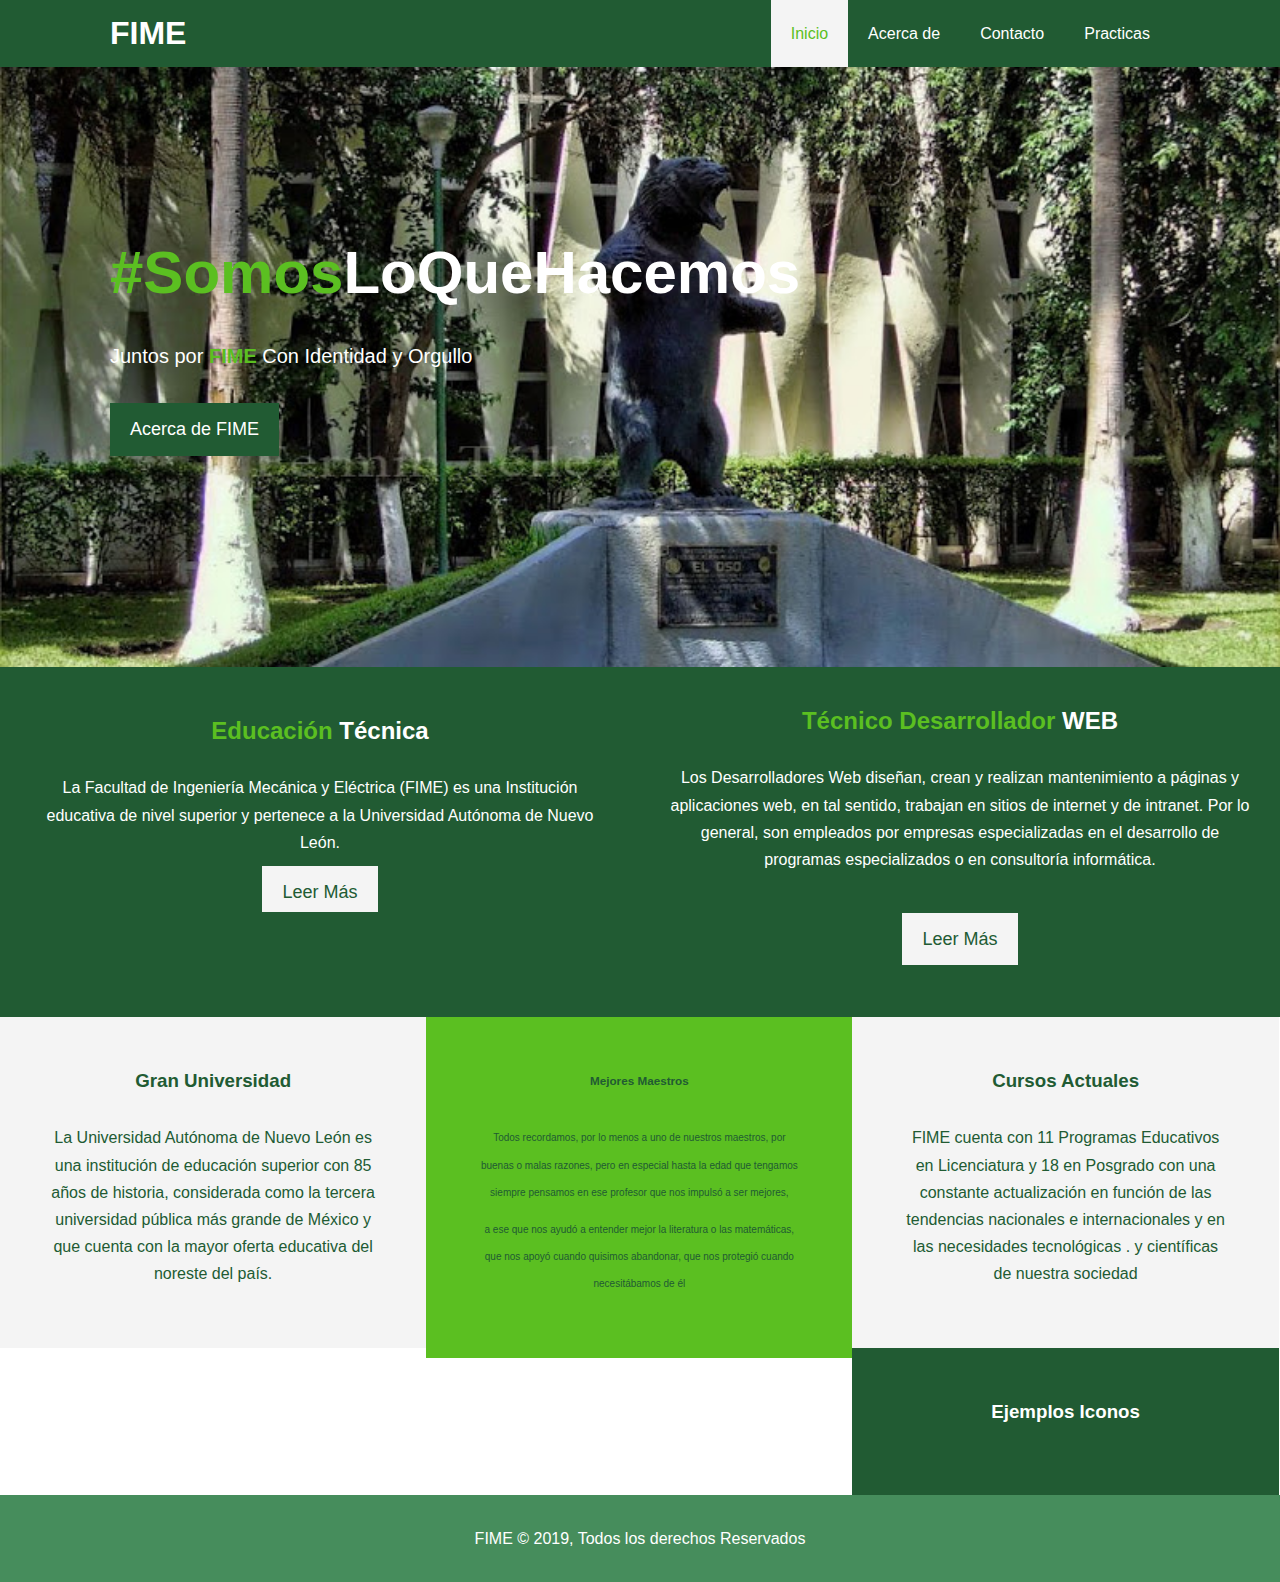
<file: index.html>
<!DOCTYPE html>
<html lang="en">
<head>
  <meta charset="UTF-8">
  <meta name="viewport" content="width=device-width, initial-scale=1.0">
  <meta http-equiv="X-UA-Compatible" content="ie=edge">
  <meta name="description" content="Ante Proyecto">
  <meta name="keywords" content="university, facultad, ingenieria, mecanica, electrica">
  <title>FIME | Educación Técnica</title>
  <link rel="stylesheet" type="text/css" href="./css/styles.css">
 <link rel="stylesheet" type="text/css" media="screen and (max-width: 768px)" href="./css/mobile.css">
</head>
<body>
  <header>
    <nav id="navbar">
      <div class="container">
        <h1 class="logo" title="FIME Educación Técnica"><a href="./index.html">FIME</a></h1>
        <ul>
          <li><a class="current" href="./index.html">Inicio</a></li>
          <li><a href="./about.html">Acerca de</a></li>
          <li><a href="./contact.html">Contacto</a></li>
          <li><a href="./practicas.html">Practicas</a></li>
        </ul>
      </div>
    </nav>
    <div id="welcome">
      <div class="container">
        <div class="welcome-content">
          <h1><span class="text-primary">#Somos</span>LoQueHacemos</h1>
          <p class="lead">Juntos por <span class="text-primary"><b>FIME</b></span> Con Identidad y Orgullo</p>
          <a href="./about.html" class="btn">Acerca de FIME</a>
        </div>
      </div>
    </div>
  </header>

  <section id="home-info" class="bg-dark">
    <div class="info-img"></div>
    <div class="info-content1">
      <h2>
        <span class="text-primary">Educación</span> Técnica
      </h2>
      <p>La Facultad de Ingeniería Mecánica y Eléctrica (FIME) es una Institución educativa de nivel superior y pertenece a la Universidad Autónoma de Nuevo León.</p>
      <a href="./about.html" class="btn btn-light">Leer Más</a>
    </div>

    <div class="info-content">
      <h2>
        <span class="text-primary">Técnico Desarrollador</span> WEB
      </h2>
      <p>Los Desarrolladores Web diseñan, crean y realizan mantenimiento a páginas y aplicaciones web, en tal sentido, trabajan en sitios de internet y de intranet. Por lo general, son empleados por empresas especializadas en el desarrollo de programas especializados o en consultoría informática.</p>
      <a href="./practicas.html" class="btn btn-light">Leer Más</a>
    </div>

  </section>
<!-- https://fontawesome.com/icons-->
  <section id="features">
    <div class="box bg-light">
      <i class="fas fa-university fa-3x"></i>
      <h3>Gran Universidad</h3>
      <p>La Universidad Autónoma de Nuevo León es una institución de educación superior con 85 años de historia, considerada como la tercera universidad pública más grande de México y que cuenta con la mayor oferta educativa del noreste del país.</p>
    </div>
   
  
    <div class="box bg-primary">
  <i class="fab fa-apple fa-3x"></i>
      <h3>Mejores Maestros</h3>
      <p>Todos recordamos, por lo menos a uno de nuestros maestros, por buenas o malas razones, pero en especial hasta la edad que tengamos siempre pensamos en ese profesor que nos impulsó a ser mejores,</p>
    <p> a ese que nos ayudó a entender mejor la literatura o las matemáticas, que nos apoyó cuando quisimos abandonar, que nos protegió cuando necesitábamos de él</p>
    </div>
    <div class="box bg-light">
      <i class="fab fa-angular fa-3x"></i>
      <h3>Cursos Actuales</h3>
      <p>FIME cuenta con 11 Programas Educativos en Licenciatura y 18 en Posgrado con una constante actualización en función de las tendencias nacionales e internacionales y en las necesidades tecnológicas .
y científicas de nuestra sociedad</p>
    </div>
  
    <div class="box bg-dark">
        <h3>Ejemplos Iconos </h3>
<i class="fab fa-android fa-3x"></i>
<i class="fab fa-avianex fa-3x"></i>
<i class="fas fa-baseball-ball fa-3x"></i>
<i class="fas fa-battery-full fa-3x"></i>
<i class="fas fa-bomb fa-3x"></i>
<i class="fas fa-bone fa-3x"></i>
<i class="fab fa-bluetooth fa-3x"></i>
<i class="fas fa-bug fa-3x"></i>
<i class="fas fa-building fa-3x"></i>
<i class="fas fa-car-alt fa-3x"></i>
</div>
  </section>
    <div class="clr"></div>
  <footer id="main-footer">
    <p>FIME &copy; 2019, Todos los derechos Reservados</p>
  </footer> 
</body>
</html>
</file>
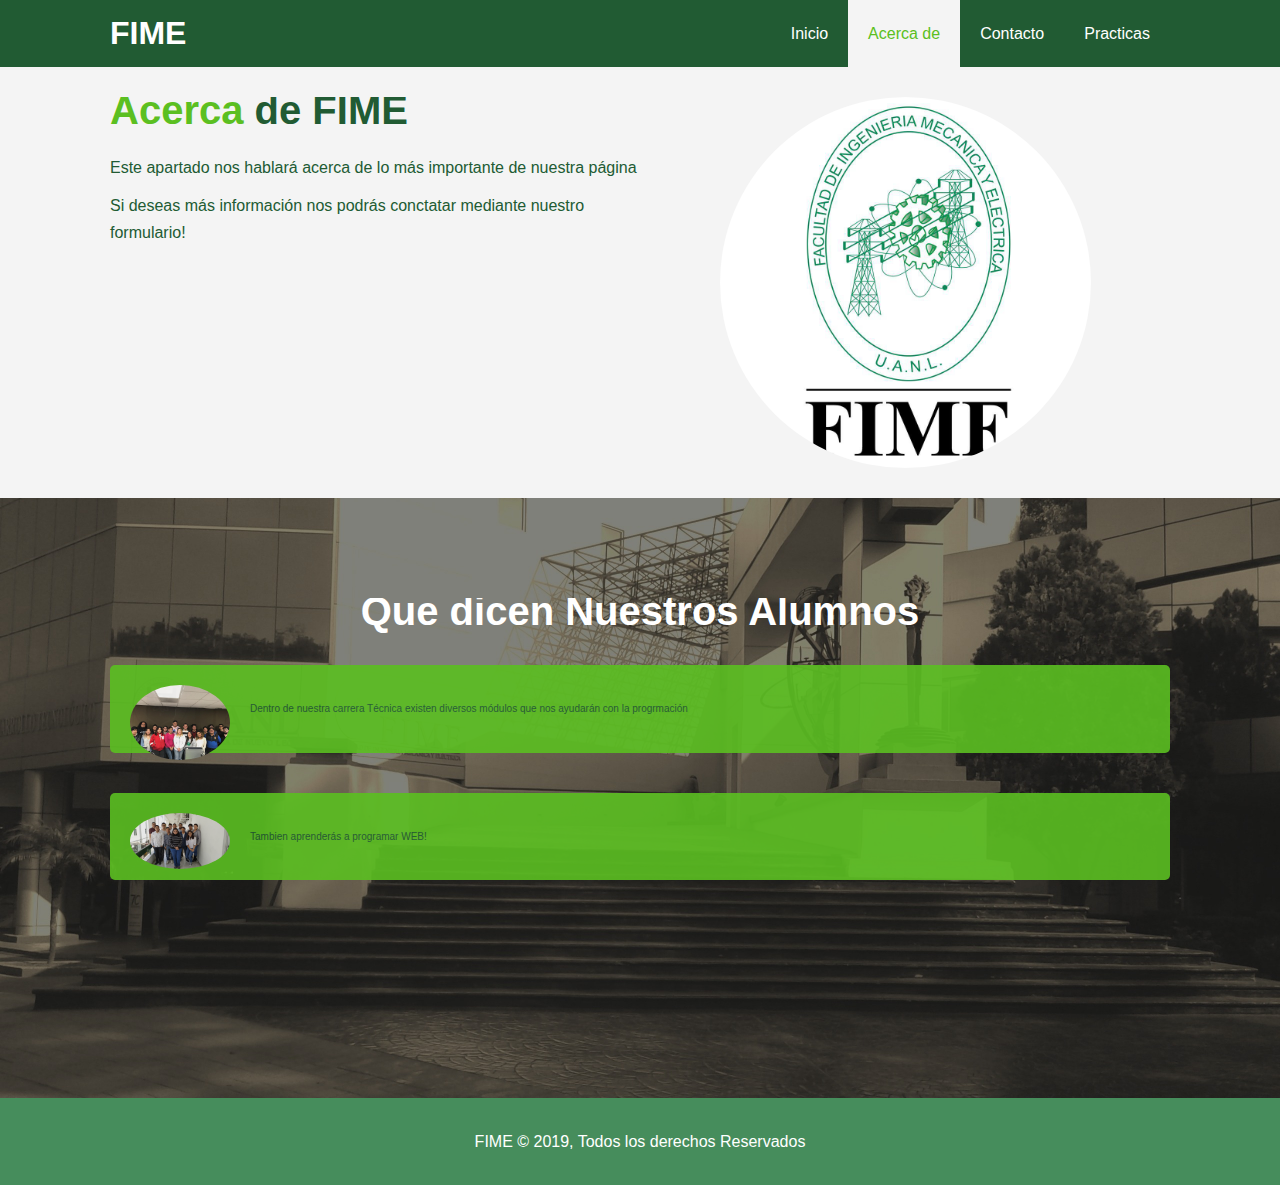
<file: about.html>
<!DOCTYPE html>
<html lang="en">
<head>
  <meta charset="UTF-8">
  <meta name="viewport" content="width=device-width, initial-scale=1.0">
  <meta http-equiv="X-UA-Compatible" content="ie=edge">
  <meta name="description" content="FIME Educación Técnica">
  <meta name="keywords" content="university, facultad, ingenieria, mecanica, electrica">
  <title>FIME | Acerca de</title>
  <link rel="stylesheet" type="text/css" href="./css/styles.css">
</head>
<body>
  <header>
    <nav id="navbar">
      <div class="container">
        <h1 class="logo" title="FIME Educación Técnica"><a href="./index.html">FIME</a></h1>
        <ul>
          <li><a href="./index.html">Inicio</a></li>
          <li><a class="current" href="./about.html">Acerca de</a></li>
          <li><a href="./contact.html">Contacto</a></li>
          <li><a href="./practicas.html">Practicas</a></li>
        </ul>
      </div>
    </nav>

  </header>

  <section id="about-info" class="bg-light py-3">
    <div class="container">
      <div class="info-left">
        <h1 class="l-heading"><span class="text-primary">Acerca</span> de FIME</h1>
        <p>Este apartado nos hablará acerca de lo más importante de nuestra página</p>
        <p>Si deseas más información nos podrás conctatar mediante nuestro formulario!</p>
      </div>
      <div class="info-right">
        <img src="./imagenes/logo_fime.jpg" alt="fime">
      </div>
    </div>
  </section>

  <div class="clr"></div>

  <section id="testimonials" class="py-3">
    <div class="container">
      <h2 class="l-heading">Que dicen Nuestros Alumnos</h2>
      <div class="testimonial bg-primary">
        <img src="./imagenes/gpo1.jpg" alt="Sab">
        <p>Dentro de nuestra carrera Técnica existen diversos módulos que nos ayudarán con la progrmación</p>
      </div>
      <div class="testimonial bg-primary">
        <img src="./imagenes/gpo2.jpg" alt="Dom">
        <p>Tambien aprenderás a programar WEB!</p>
      </div>
    </div>
  </section>

  <footer id="main-footer">
    <p>FIME &copy; 2019, Todos los derechos Reservados</p>
  </footer>
</body>
</html>
</file>
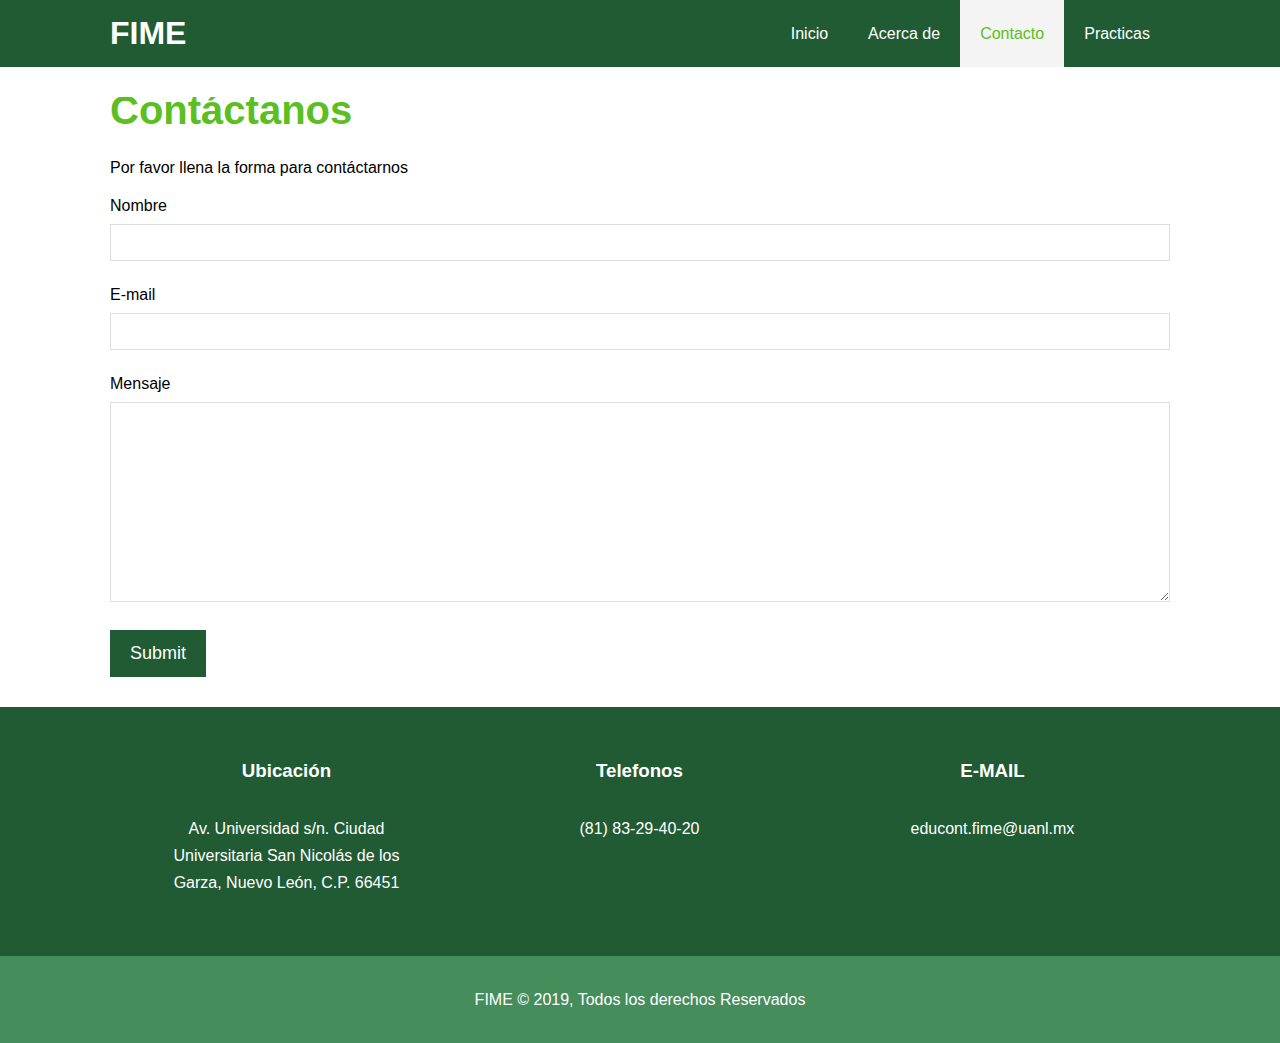
<file: contact.html>
<!DOCTYPE html>
<html lang="en">
<head>
  <meta charset="UTF-8">
  <meta name="viewport" content="width=device-width, initial-scale=1.0">
  <meta http-equiv="X-UA-Compatible" content="ie=edge">
  <meta name="description" content="FIME Educación Técnica">
  <meta name="keywords" content="university, facultad, ingenieria, mecanica, electrica">
  <title>FIME | Contact</title>
  <link rel="stylesheet" href="https://use.fontawesome.com/releases/v5.7.2/css/all.css" integrity="sha384-fnmOCqbTlWIlj8LyTjo7mOUStjsKC4pOpQbqyi7RrhN7udi9RwhKkMHpvLbHG9Sr" crossorigin="anonymous">
  <link rel="stylesheet" type="text/css" href="./css/styles.css">
</head>
<body>
    <form action="mailto:correo" method="post" enctype="Text/plain">
  <header>
    <nav id="navbar">
      <div class="container">
        <h1 class="logo" title="FIME Educación Técnica"><a href="./index.html">FIME</a></h1>
        <ul>
          <li><a href="./index.html">Inicio</a></li>
          <li><a href="./about.html">Acerca de</a></li>
          <li><a class="current" href="./contact.html">Contacto</a></li>
            <li><a href="./practicas.html">Practicas</a></li>
        </ul>
      </div>
    </nav>
  </header>

  <section id="contact-form" class="py-3">
    <div class="container">
      <h1 class="l-heading"><span class="text-primary">Contáctanos</span></h1>
      <p>Por favor llena la forma para contáctarnos</p>
      <form action="#">
        <div class="form-group">
          <label for="name">Nombre</label>
          <input type="text" name="name" id="name">
        </div>
        <div class="form-group">
          <label for="name">E-mail</label>
          <input type="email" name="email" id="email">
        </div>
        <div class="form-group">
          <label for="name">Mensaje</label>
          <textarea type="text" name="mensaje" id="mensaje"></textarea>
        </div>
        <button type="submit" class="btn">Submit</button>
      </form>
    </div>
  </section>

  <section id="contact-info" class="bg-dark">
    <div class="container">
      <div class="box">
        <i class="fas fa-map fa-5x"></i>
        <h3>Ubicación</h3>
        <p>Av. Universidad s/n. Ciudad Universitaria San Nicolás de los Garza, Nuevo León, C.P. 66451</p>
      </div>
      <div class="box">
        <i class="fas fa-phone fa-1x"></i>
        <h3>Telefonos</h3>
        <p>(81) 83-29-40-20</p>
      </div>
      <div class="box">
        <i class="fas fa-envelope fa-3x"></i>
        <h3>E-MAIL</h3>
        <p>educont.fime@uanl.mx</p>
      </div>
    </div>
  </section>

  <div class="clr"></div>

  <footer id="main-footer">
    <p>FIME &copy; 2019, Todos los derechos Reservados</p>
  </footer>
</form>
</body>
</html>
</file>
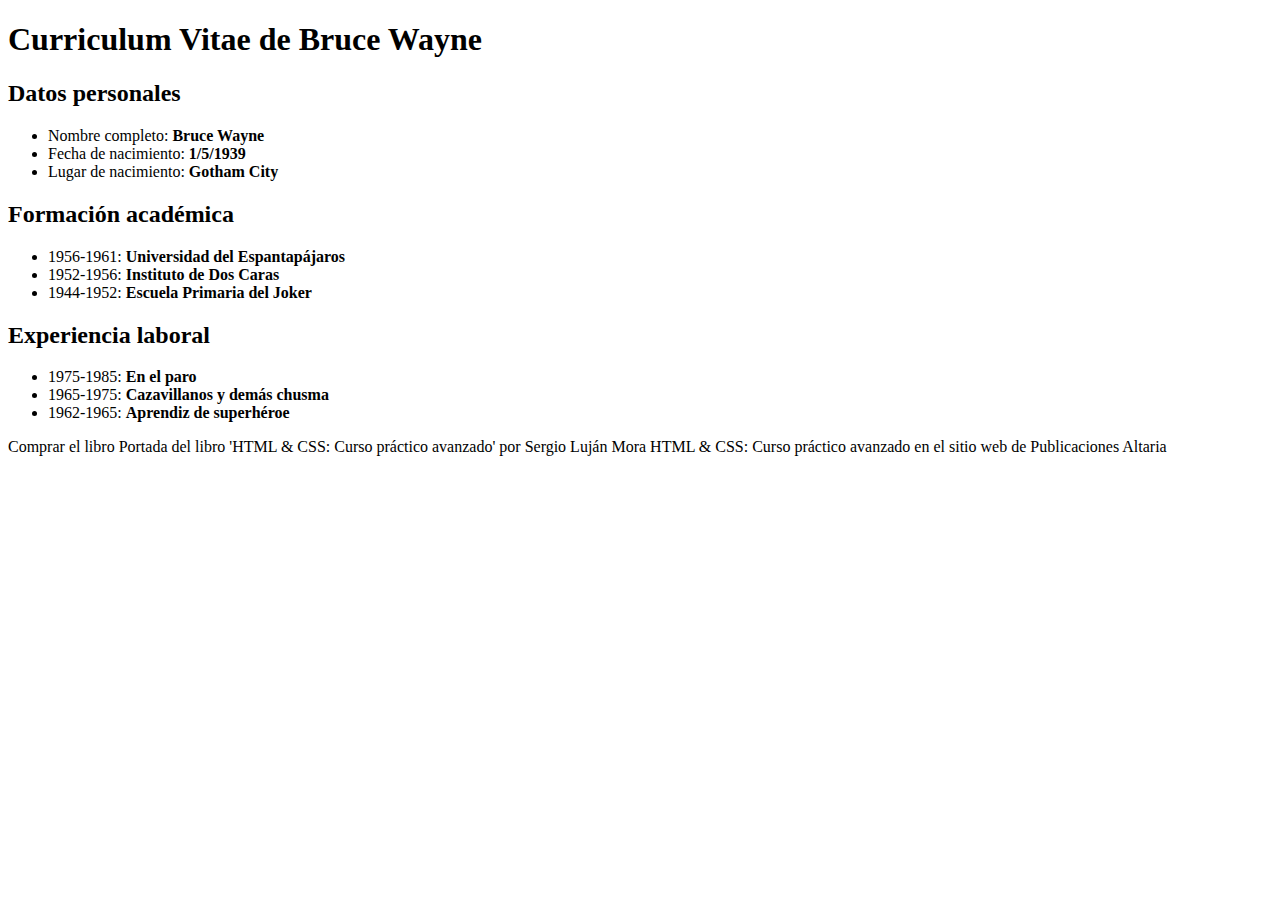
<file: Practica1 corregir.html>
<!DOCTYPE html>
<html>
<head>
<meta charset="utf-8" />
<title>Curriculum Vitae de Bruce Wayne</title>

</head>
<body>

<h1>Curriculum Vitae de Bruce Wayne</h1>

<h2>Datos personales</h2>
<ul>
<li>Nombre completo: <strong>Bruce Wayne</strong></li>
<li>Fecha de nacimiento: <strong>1/5/1939</strong></li>
<li>Lugar de nacimiento: <strong>Gotham City</strong></li>
</ul>

<h2>Formación académica</h2>
<ul>
<li>1956-1961: <strong>Universidad del Espantapájaros</strong></li>
<li>1952-1956: <strong>Instituto de Dos Caras</strong></li>
<li>1944-1952: <strong>Escuela Primaria del Joker</strong></li>
</ul>

<h2>Experiencia laboral</h2>
<ul>
<li>1975-1985: <strong>En el paro</strong></li>
<li>1965-1975: <strong>Cazavillanos y demás chusma</strong></li>
<li>1962-1965: <strong>Aprendiz de superhéroe</strong></li>
</ul>

</body>
</html>
Comprar el libro
Portada del libro 'HTML & CSS: Curso práctico avanzado' por Sergio Luján Mora
HTML & CSS: Curso práctico avanzado en el sitio web de Publicaciones Altaria
</file>
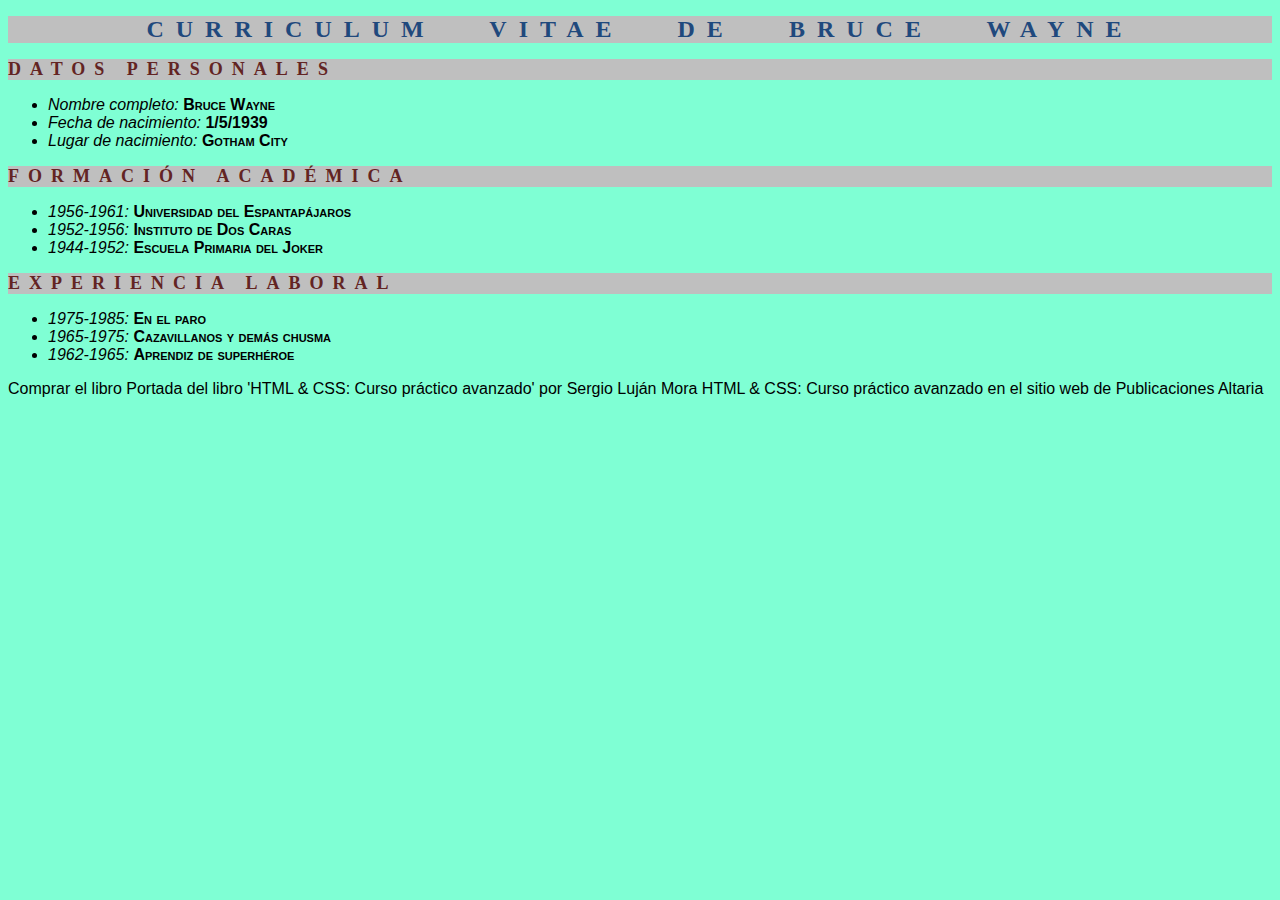
<file: Practica1.html>
<!DOCTYPE html>
<html>
<head>
<meta charset="utf-8" />
<title>Curriculum Vitae de Bruce Wayne</title>
<style>
body {
  font-family: Calibri,Arial,Helvetica,sans-serif;
  background-color: aquamarine;
}

h1 {
  font-family: Cambria,Times,serif;
  color: #1F497D;
  background-color: #BFBFBF;
  font-size: 24px;
  letter-spacing: 0.5em;
  word-spacing: 1.5em;
  text-align: center;
  text-transform: uppercase;
}

h2 {
  font-family: Cambria,Times,serif;
  background-color: #BFBFBF;
  color: #632423;
  font-size: 18px;
  letter-spacing: 0.5em;
  text-transform: uppercase;
}

li {
  font-style: italic;
  
 
}

strong {
  font-style: normal;
  font-variant: small-caps;
}
</style>
</head>
<body>

<h1>Curriculum Vitae de Bruce Wayne</h1>

<h2>Datos personales</h2>
<ul>
<li>Nombre completo: <strong>Bruce Wayne</strong></li>
<li>Fecha de nacimiento: <strong>1/5/1939</strong></li>
<li>Lugar de nacimiento: <strong>Gotham City</strong></li>
</ul>

<h2>Formación académica</h2>
<ul>
<li>1956-1961: <strong>Universidad del Espantapájaros</strong></li>
<li>1952-1956: <strong>Instituto de Dos Caras</strong></li>
<li>1944-1952: <strong>Escuela Primaria del Joker</strong></li>
</ul>

<h2>Experiencia laboral</h2>
<ul>
<li>1975-1985: <strong>En el paro</strong></li>
<li>1965-1975: <strong>Cazavillanos y demás chusma</strong></li>
<li>1962-1965: <strong>Aprendiz de superhéroe</strong></li>
</ul>

</body>
</html>
Comprar el libro
Portada del libro 'HTML & CSS: Curso práctico avanzado' por Sergio Luján Mora
HTML & CSS: Curso práctico avanzado en el sitio web de Publicaciones Altaria
</file>
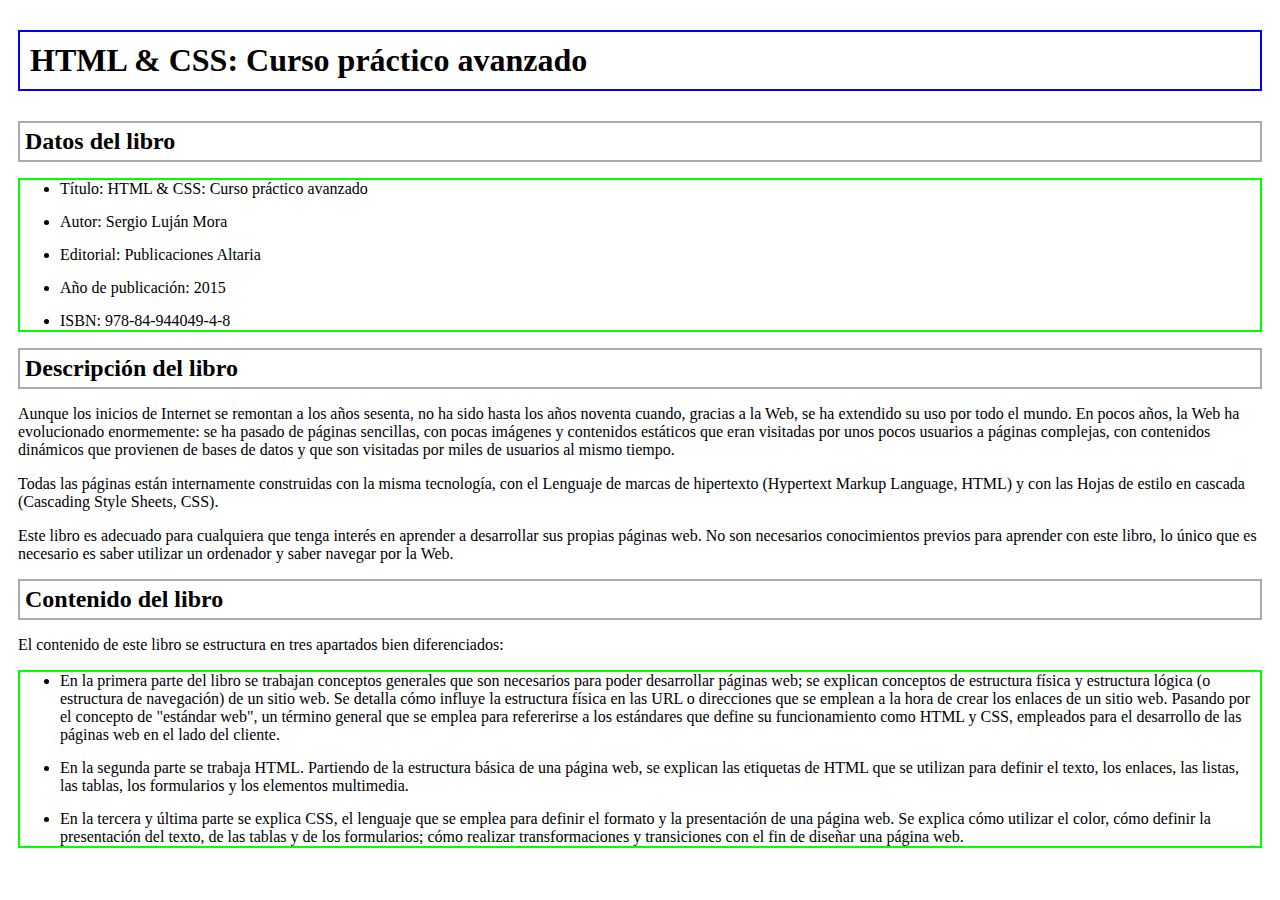
<file: Practica2.html>
<!DOCTYPE html>
<html>
<head>
<meta charset="utf-8" />
<title>HTML &amp; CSS: Curso práctico avanzado</title>
<style>
body {
  padding-left: 10px;
  padding-right: 10px;
}

h1 {
  border: 2px solid #00F;
  padding: 10px;
  margin-top: 30px;
  margin-bottom: 30px;
}
    
h2 {
  border: 2px solid #AAA;
  padding: 5px;
  margin-top: 15px;
  margin-bottom: 15px;
}

ul {
  border: 2px solid #0F0;
}

li {
  margin-bottom: 0;
}

li + li {
  margin-top: 15px;
}
</style>
</head>
<body>
<h1>HTML &amp; CSS: Curso práctico avanzado</h1>

<h2>Datos del libro</h2>

<ul id="datos">
<li>Título: HTML &amp; CSS: Curso práctico avanzado</li>
<li>Autor: Sergio Luján Mora</li>
<li>Editorial: Publicaciones Altaria</li>
<li>Año de publicación: 2015</li>
<li>ISBN: 978-84-944049-4-8</li>
</ul>


<h2>Descripción del libro</h2>

<p>
Aunque los inicios de Internet se remontan a los años sesenta, no ha sido hasta los años noventa cuando, gracias a la Web, se ha extendido su uso por todo el mundo. En pocos años, la Web ha evolucionado enormemente: se ha pasado de páginas sencillas, con pocas imágenes y contenidos estáticos que eran visitadas por unos pocos usuarios a páginas complejas, con contenidos dinámicos que provienen de bases de datos y que son visitadas por miles de usuarios al mismo tiempo.
</p>

<p>
Todas las páginas están internamente construidas con la misma tecnología, con el Lenguaje de marcas de hipertexto (Hypertext Markup Language, HTML) y con las Hojas de estilo en cascada (Cascading Style Sheets, CSS).
</p>

<p>
Este libro es adecuado para cualquiera que tenga interés en aprender a desarrollar sus propias páginas web. No son necesarios conocimientos previos para aprender con este libro, lo único que es necesario es saber utilizar un ordenador y saber navegar por la Web.
</p>


<h2>Contenido del libro</h2>

<p>
El contenido de este libro se estructura en tres apartados bien diferenciados:
</p>

<ul id="contenido">
<li>En la primera parte del libro se trabajan conceptos generales que son necesarios para poder desarrollar páginas web; se explican conceptos de estructura física y estructura lógica (o estructura de navegación) de un sitio web. Se detalla cómo influye la estructura física en las URL o direcciones que se emplean a la hora de crear los enlaces de un sitio web. Pasando por el concepto de "estándar web", un término general que se emplea para refererirse a los estándares que define su funcionamiento como HTML y CSS, empleados para el desarrollo de las páginas web en el lado del cliente.</li>

<li>En la segunda parte se trabaja HTML. Partiendo de la estructura básica de una página web, se explican las etiquetas de HTML que se utilizan para definir el texto, los enlaces, las listas, las tablas, los formularios y los elementos multimedia.</li>

<li>En la tercera y última parte se explica CSS, el lenguaje que se emplea para definir el formato y la presentación de una página web. Se explica cómo utilizar el color, cómo definir la presentación del texto, de las tablas y de los formularios; cómo realizar transformaciones y transiciones con el fin de diseñar una página web.</li>
</ul>
</body>
</html>
</file>
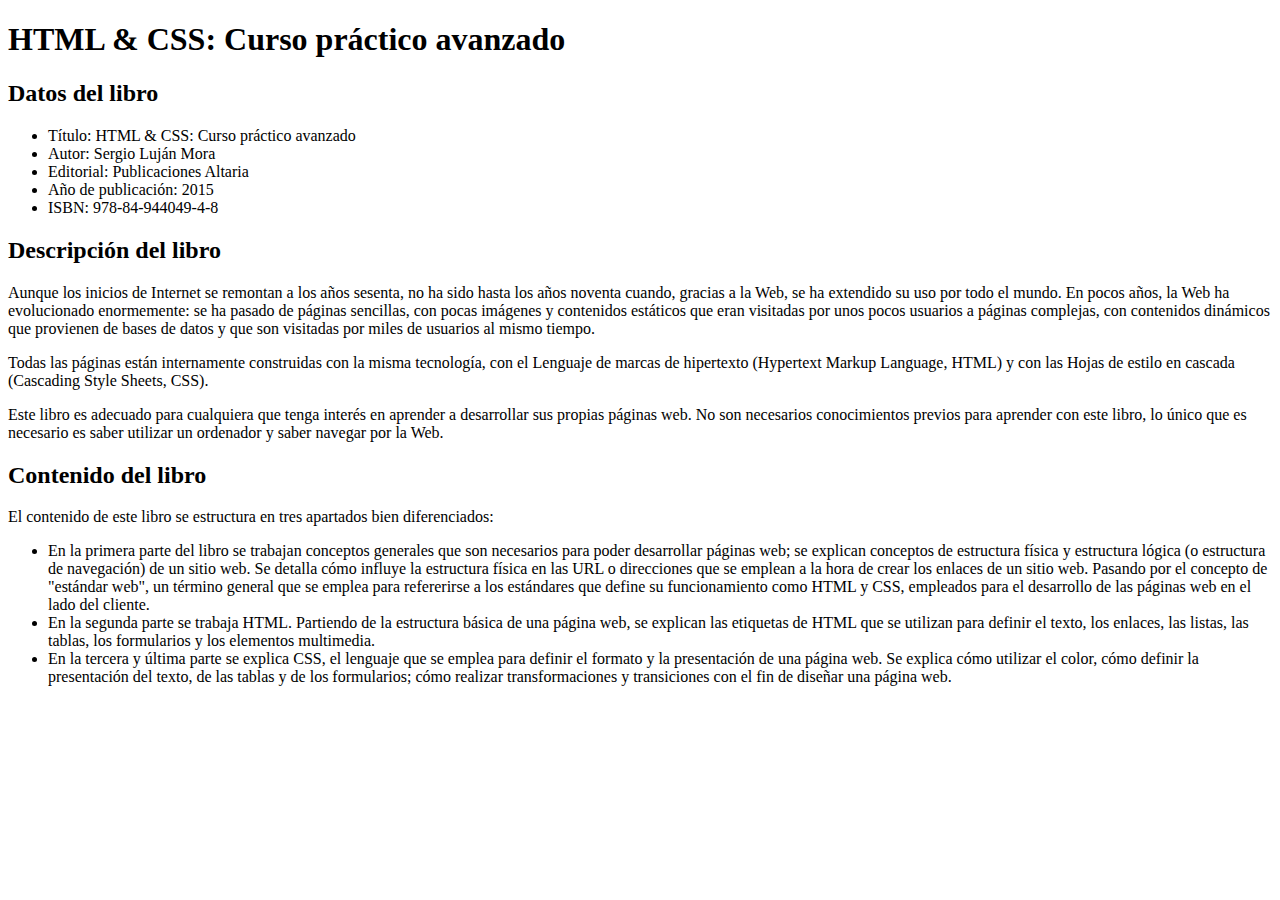
<file: Practica2corregir.html>
<!DOCTYPE html>
<html>

<head>
    <meta charset="utf-8" />
    <title>HTML &amp; CSS: Curso práctico avanzado</title>
    
</head>

<body>
    <h1>HTML &amp; CSS: Curso práctico avanzado</h1>

    <h2>Datos del libro</h2>

    <ul id="datos">
        <li>Título: HTML &amp; CSS: Curso práctico avanzado</li>
        <li>Autor: Sergio Luján Mora</li>
        <li>Editorial: Publicaciones Altaria</li>
        <li>Año de publicación: 2015</li>
        <li>ISBN: 978-84-944049-4-8</li>
    </ul>


    <h2>Descripción del libro</h2>

    <p>
        Aunque los inicios de Internet se remontan a los años sesenta, no ha sido hasta los años noventa cuando, gracias
        a la Web, se ha extendido su uso por todo el mundo. En pocos años, la Web ha evolucionado enormemente: se ha
        pasado de páginas sencillas, con pocas imágenes y contenidos estáticos que eran visitadas por unos pocos
        usuarios a páginas complejas, con contenidos dinámicos que provienen de bases de datos y que son visitadas por
        miles de usuarios al mismo tiempo.
    </p>

    <p>
        Todas las páginas están internamente construidas con la misma tecnología, con el Lenguaje de marcas de
        hipertexto (Hypertext Markup Language, HTML) y con las Hojas de estilo en cascada (Cascading Style Sheets, CSS).
    </p>

    <p>
        Este libro es adecuado para cualquiera que tenga interés en aprender a desarrollar sus propias páginas web. No
        son necesarios conocimientos previos para aprender con este libro, lo único que es necesario es saber utilizar
        un ordenador y saber navegar por la Web.
    </p>


    <h2>Contenido del libro</h2>

    <p>
        El contenido de este libro se estructura en tres apartados bien diferenciados:
    </p>

    <ul id="contenido">
        <li>En la primera parte del libro se trabajan conceptos generales que son necesarios para poder desarrollar
            páginas web; se explican conceptos de estructura física y estructura lógica (o estructura de navegación) de
            un sitio web. Se detalla cómo influye la estructura física en las URL o direcciones que se emplean a la hora
            de crear los enlaces de un sitio web. Pasando por el concepto de "estándar web", un término general que se
            emplea para refererirse a los estándares que define su funcionamiento como HTML y CSS, empleados para el
            desarrollo de las páginas web en el lado del cliente.</li>

        <li>En la segunda parte se trabaja HTML. Partiendo de la estructura básica de una página web, se explican las
            etiquetas de HTML que se utilizan para definir el texto, los enlaces, las listas, las tablas, los
            formularios y los elementos multimedia.</li>

        <li>En la tercera y última parte se explica CSS, el lenguaje que se emplea para definir el formato y la
            presentación de una página web. Se explica cómo utilizar el color, cómo definir la presentación del texto,
            de las tablas y de los formularios; cómo realizar transformaciones y transiciones con el fin de diseñar una
            página web.</li>
    </ul>
</body>

</html>
</file>
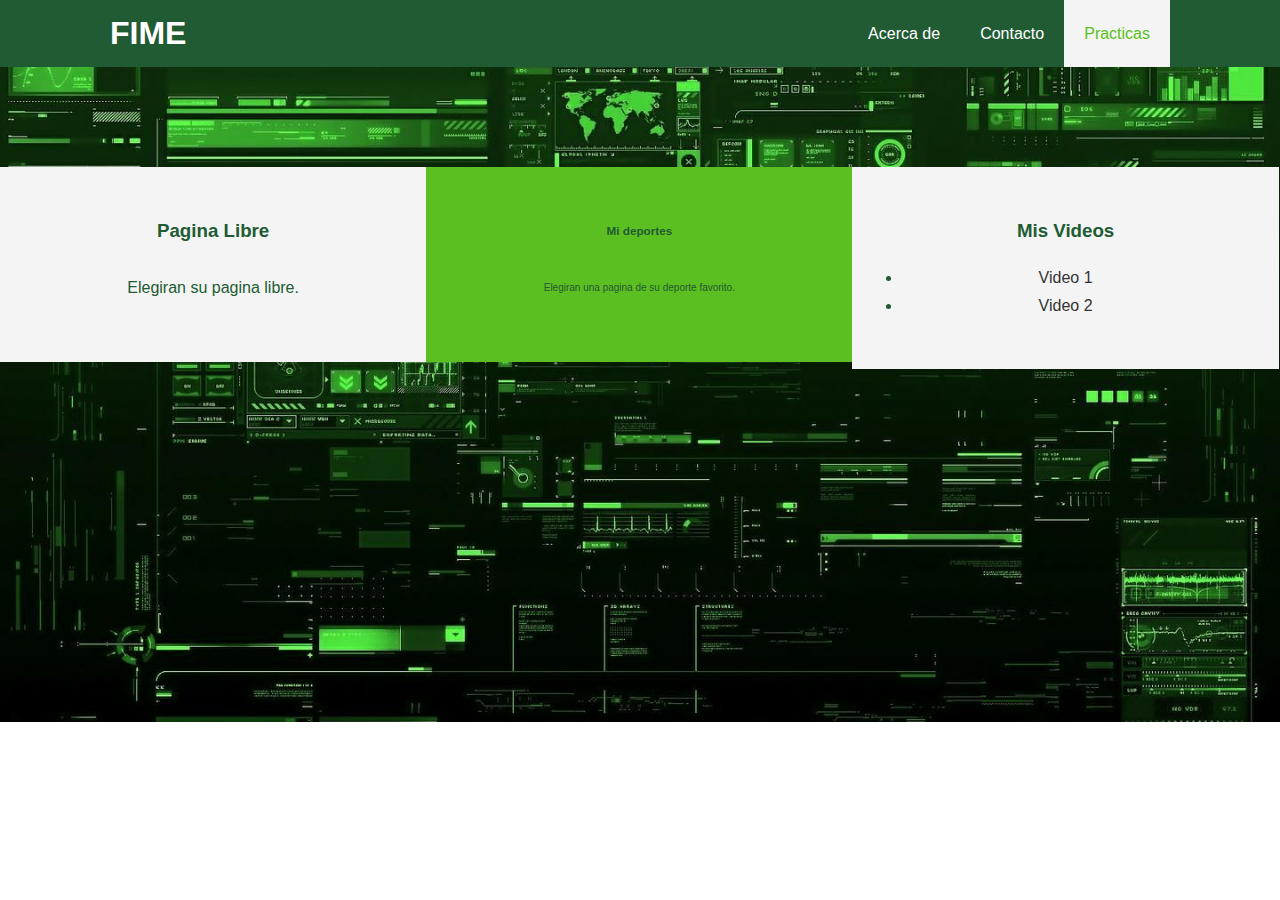
<file: practicas.html>
<!DOCTYPE html>
<html lang="en">
<head>
  <meta charset="UTF-8">
  <meta name="viewport" content="width=device-width, initial-scale=1.0">
  <meta http-equiv="X-UA-Compatible" content="ie=edge">
  <meta name="description" content="FIME Educación Técnica">
  <meta name="keywords" content="university, facultad, ingenieria, mecanica, electrica">
  <title>Mis| Practicas con CSS </title>
  <link rel="stylesheet" href="https://use.fontawesome.com/releases/v5.7.2/css/all.css" integrity="sha384-fnmOCqbTlWIlj8LyTjo7mOUStjsKC4pOpQbqyi7RrhN7udi9RwhKkMHpvLbHG9Sr" crossorigin="anonymous">
  <link rel="stylesheet" type="text/css" href="./css/styles.css">
</head>
<body>
  <header>
    <nav id="navbar">
      <div class="container">
        <h1 class="logo" title="FIME Educación Técnica"><a href="./index.html">FIME</a></h1>
        <ul>
          <li><a  href="./about.html">Acerca de</a></li>
          <li><a href="./contact.html">Contacto</a></li>
          <li><a class="current" href="./practicas.html">Practicas</a></li>
        </ul>
      </div>
    </nav>
  </header>
  <section id="testimonials1" class="py-3">
    <section id="features">
      <div class="box bg-light">
    <i class="fas fa-globe-americas fa-3x" ></i>
        <h3>Pagina Libre</h3>
        <p>Elegiran su pagina libre.</p>
      </div>
      <!-- https://fontawesome.com/icons-->
      <div class="box bg-primary">
      <i class="fas fa-futbol fa-3x"></i>
        <h3>Mi deportes</h3>
        <p>Elegiran una pagina de su deporte favorito.</p>
      </div>
      <div class="box bg-light">
        <i class="fas fa-film fa-3x"></i>
        <h3>Mis Videos</h3>
        <ul>
          <li><a  href="https://www.youtube.com/watch?v=SXl-VD5WU-s&list=PLONPO-iVba9nbY_KTCHt9GGj9dGSj1qYo" target="_blank"> Video 1 </a></li>
          <li><a class="current" href="./videos/Los simpsons en juego de tronos.mp4" target="_blank">Video 2</a></li>
          </ul>
      </div>
      <center><iframe width="560" height="315" src="https://www.youtube.com/embed/zAzqiX_yV8A?si=5zlm3JQ-w6_gH1mC"
        title="YouTube video player" frameborder="0"
        allow="accelerometer; autoplay; clipboard-write; encrypted-media; gyroscope; picture-in-picture; web-share"
        allowfullscreen></iframe>
    </center>
    </section>
</file>
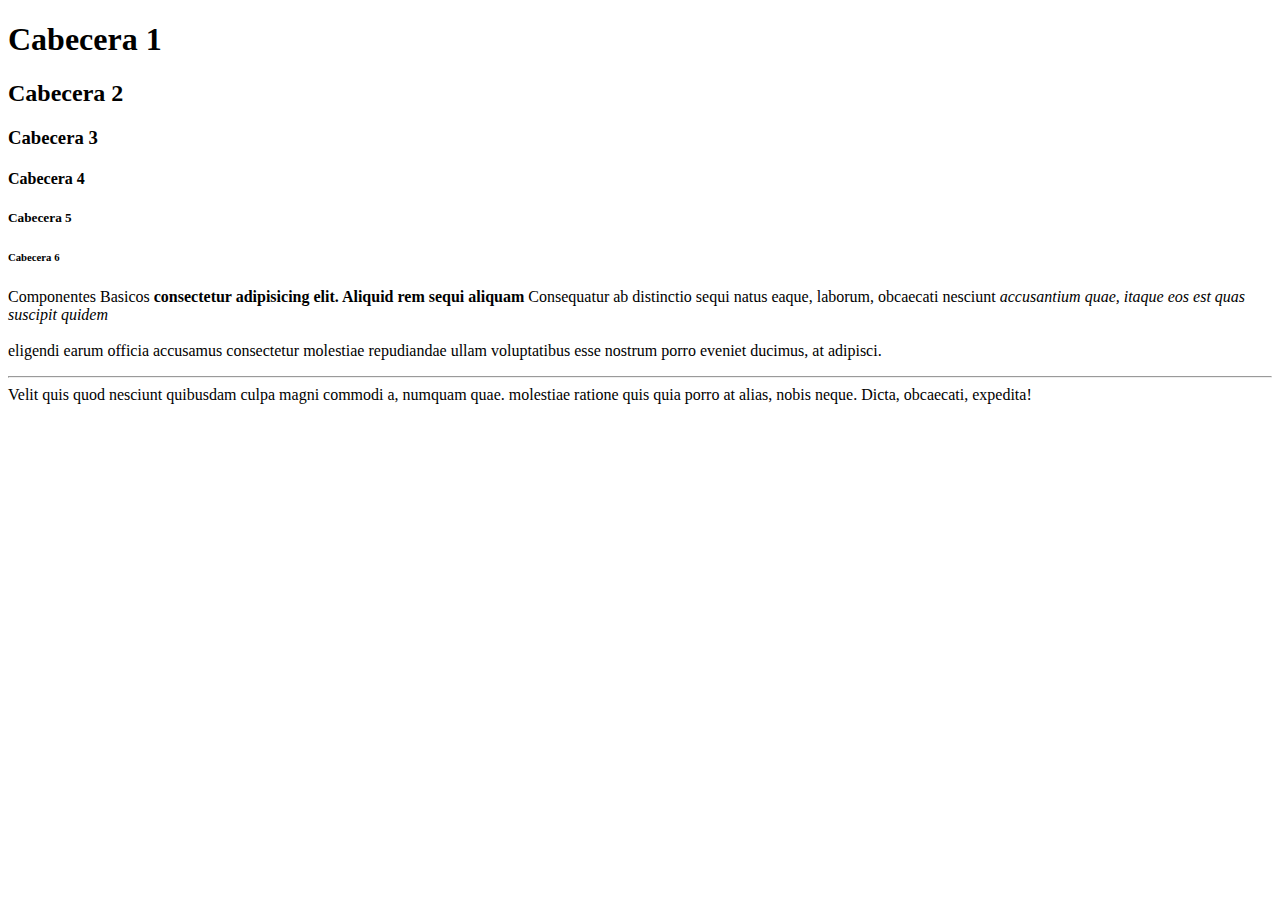
<file: css/04componentes_basicos.html>
<!DOCTYPE html>
<html lang="en" dir="ltr">
  <head>
    <meta charset="utf-8">
    <title>Cabecera, Párrafos y tipografía</title>
  </head>
  <body>
    <!-- Cabeceras -->
    <h1>Cabecera 1</h1>
    <h2>Cabecera 2</h2>
    <h3>Cabecera 3</h3>
    <h4>Cabecera 4</h4>
    <h5>Cabecera 5</h5>
    <h6>Cabecera 6</h6>

    <!-- Parrafos -->
    <p>Componentes Basicos  <strong>consectetur adipisicing elit. Aliquid rem sequi aliquam </strong> Consequatur ab distinctio sequi natus eaque, laborum, obcaecati nesciunt  <em> accusantium quae, itaque eos est quas suscipit quidem </em>
    <!-- Saltos de linea -->
    <br>
    <br>
    eligendi earum officia accusamus consectetur molestiae repudiandae ullam  voluptatibus esse nostrum porro eveniet ducimus, at adipisci.
    <!-- Linea Horizontal -->
    <hr>
    Velit quis quod nesciunt quibusdam culpa magni commodi a, numquam quae.  molestiae ratione quis quia porro at alias, nobis neque. Dicta, obcaecati, expedita!</p>
  </body>
</html>
</file>
<file: css/styles.css>
/* Reiniciar */
* {
  margin: 0;
  padding: 0;
  box-sizing: border-box;
}

/* Estilo Menú */
html, body {
  font-family: 'Segoe UI', Tahoma, Geneva, Verdana, sans-serif;
  line-height: 1.7em;
}

a {
  color: #333;
  text-decoration: none;
}

h1, h2, h3 {
  padding-bottom: 20px;
}

p {
  margin: 10px 0;
}
/* Clases General */

/* container mantendrá el contenido centrado y con un máximo de ancho */
.container {
  margin: auto;
  max-width: 1100px;
  overflow: auto;
  padding: 0 20px;
}

.text-primary {
  color:#5BBF21;
}
.text-primary1 {
  color:#152ABC;
}

.lead {
  font-size: 20px;
}

.btn {
  display: inline-block;
  font-size: 18px;
  color: #fff;
  background: #215b33;
  padding: 13px 20px;
  border: none;
  cursor: pointer;
}
.btn:hover {
  background: #5BBF21;
}
.btn-light {
  background: #f4f4f4;
  color: #215b33;
}
.bg-dark {
  background: #215b33;
  color: #fff;
}
.bg-light {
  background: #f4f4f4;
  color: #215b33;
}
.bg-primary {
  background: #5BBF21;
  color: #215b33;
  font-size: 10px;
}
.clr {
  clear: both;
}
.l-heading {
  font-size: 40px;
}
.l-heading1 {
  font-size: 40px;
  text-align: center;
  color: #dfe32a;}

/* Padding */

.py-1 { padding: 10px 0; }
.py-2 { padding: 20px 0; }
.py-3 { padding: 30px 0; }

 /* 1- Navbar */
 #navbar {
   background: #215b33;
   color: #fff;
   overflow: auto;
 }
#navbar a {
  color: #fff;
}
#navbar h1 {
  float: left;
  padding-top: 20px;
}
#navbar ul {
  list-style: none;
  float: right;
}
#navbar ul li{
  float: left;
}
#navbar ul li a {
  display: block;
  padding: 20px;
  text-align: center;
}
#navbar ul li a:hover,
#navbar ul li a.current {
  border-color: #3d8e33;
  background: #f4f4f4;
  color: #5BBF21;
}
/* Reiniciar */
* {
  margin: 0;
  padding: 0;
  box-sizing: border-box;
}
/* Bienvenida */

#welcome {
  background: url('../imagenes/welcome_fime.jpg') no-repeat center center/cover;
  height: 600px;
} 
#welcome1 {
  background: url('../imagenes/fondo.jpg') no-repeat center center/cover;
  width: 100%;
  height: 400px;
}
#welcome .welcome-content {
  color: #fff;
  text-align: justify;
  padding-top: 170px;
}
#welcome1 .welcome-content1 {
  color: #Faa;
  text-align: justify;
  padding-top: 20px;
}
#welcome .welcome-content h1 {
  font-size: 60px;
  line-height: 1.2em;
}
#welcome .welcome-content p {
  padding-bottom: 20px;
  line-height: 1.7em;
}

#welcome .container {
  overflow: hidden !important;
}

/* Información Principal */

#home-info {
  height: 350px;
}

#home-info .info-img {
  float: center;
  width: 0%;
  background: url('https://via.placeholder.com/800x800') no-repeat  center cover;
  min-height: 0%;
}
#home-info .info-content {
  float: right;
  width: 50%;
  height: 85%;
  text-align: center;
  padding: 40px 30px;
  overflow: hidden;
}

#home-info .info-content1 {
  float: left;
  width: 50%;
  height: 70%;
  text-align: center;
  padding: 50px 30px;
  overflow: hidden;
}

#home-info .info-content p {
  padding-bottom: 30px
}

/* Información Secundaria */

.box {
  float: left;
  width: 33.3%;
  padding: 50px;
  text-align: center;
}

.box i {
  margin-bottom: 10px;
}

/* Acerca de */
#about-info .info-right {
  float: right;
  width: 50%;
  min-height: 100%;
}
#about-info .info-right img {
  display: block;
  margin: auto;
  width: 70%;
  border-radius: 50%;
}
#about-info .info-left {
  float: left;
  width: 50%;
  min-height: 100%;
}
/* Testimonos */
#testimonials {
  height: 600px;
  background: url('../imagenes/photo-fime-2-sepia-bg.jpg') no-repeat center center/cover;
  padding-top: 100px;
}
#testimonials1 {
  height: auto;
  background: url('../imagenes/fondo2.jpg') no-repeat center center/cover;
  padding-top: 100px;
}
#testimonials h2 {
  color: #fff;
  text-align: center;
  padding-bottom: 40px;
}

#testimonials .testimonial {
  padding: 20px;
  margin-bottom: 40px;
  border-radius: 5px;
  opacity: 0.9;
}
#testimonials .testimonial img {
  width: 100px;
  float: left;
  margin-right: 20px;
  border-radius: 50%;
}

/* Forma de Contacto */

#contact-form .form-group {
  margin-bottom: 20px;
}

#contact-form label {
  display: block;
  margin-bottom: 5px;
}

#contact-form input,
#contact-form textarea {
  width: 100%;
  padding: 10px;
  border: 1px #ddd solid;
}

#contact-form textarea {
  height: 200px;
}

#contact-form input:focus,
#contact-form textarea:focus {
  outline: none;
  border-color: #5BBF21;
}

/* Pie de página */

#main-footer {
  text-align: center;
  background: #468d5c;
  color: #fff;
  padding: 20px;
}
</file>
<file: css/mobile.css>
#navbar .logo {
  float: none;
  text-align: center;
}

#navbar ul, #navbar ul li {
  float: none;
}

#navbar ul li a {
  padding: 5px;
  border-bottom: #fff dotted 1px;
}

/* Showcase */
#welcome {
  height: 100%;

}

#welcome .welcome-content {
  padding-top: 70px;
  padding-bottom: 30px;
}

/* Home-Info */

#home-info .info-img {
  display:none;
}

#home-info .info-content {
  float: none;
  width: 100%;
}

/* Información Secundaria */

.box {
  float: none;
  width: 100%;
}

/* Acerca de */
#about-info .info-right,
#about-info .info-left {
  float:none;
  width: 100%;
}
#about-info .info-right {
  margin-top: 30px;
}
.l-heading {
  text-align: center;
}

/* Contact */
#contact-info .box {
  border-bottom: #fff dotted 1px
}
</file>
